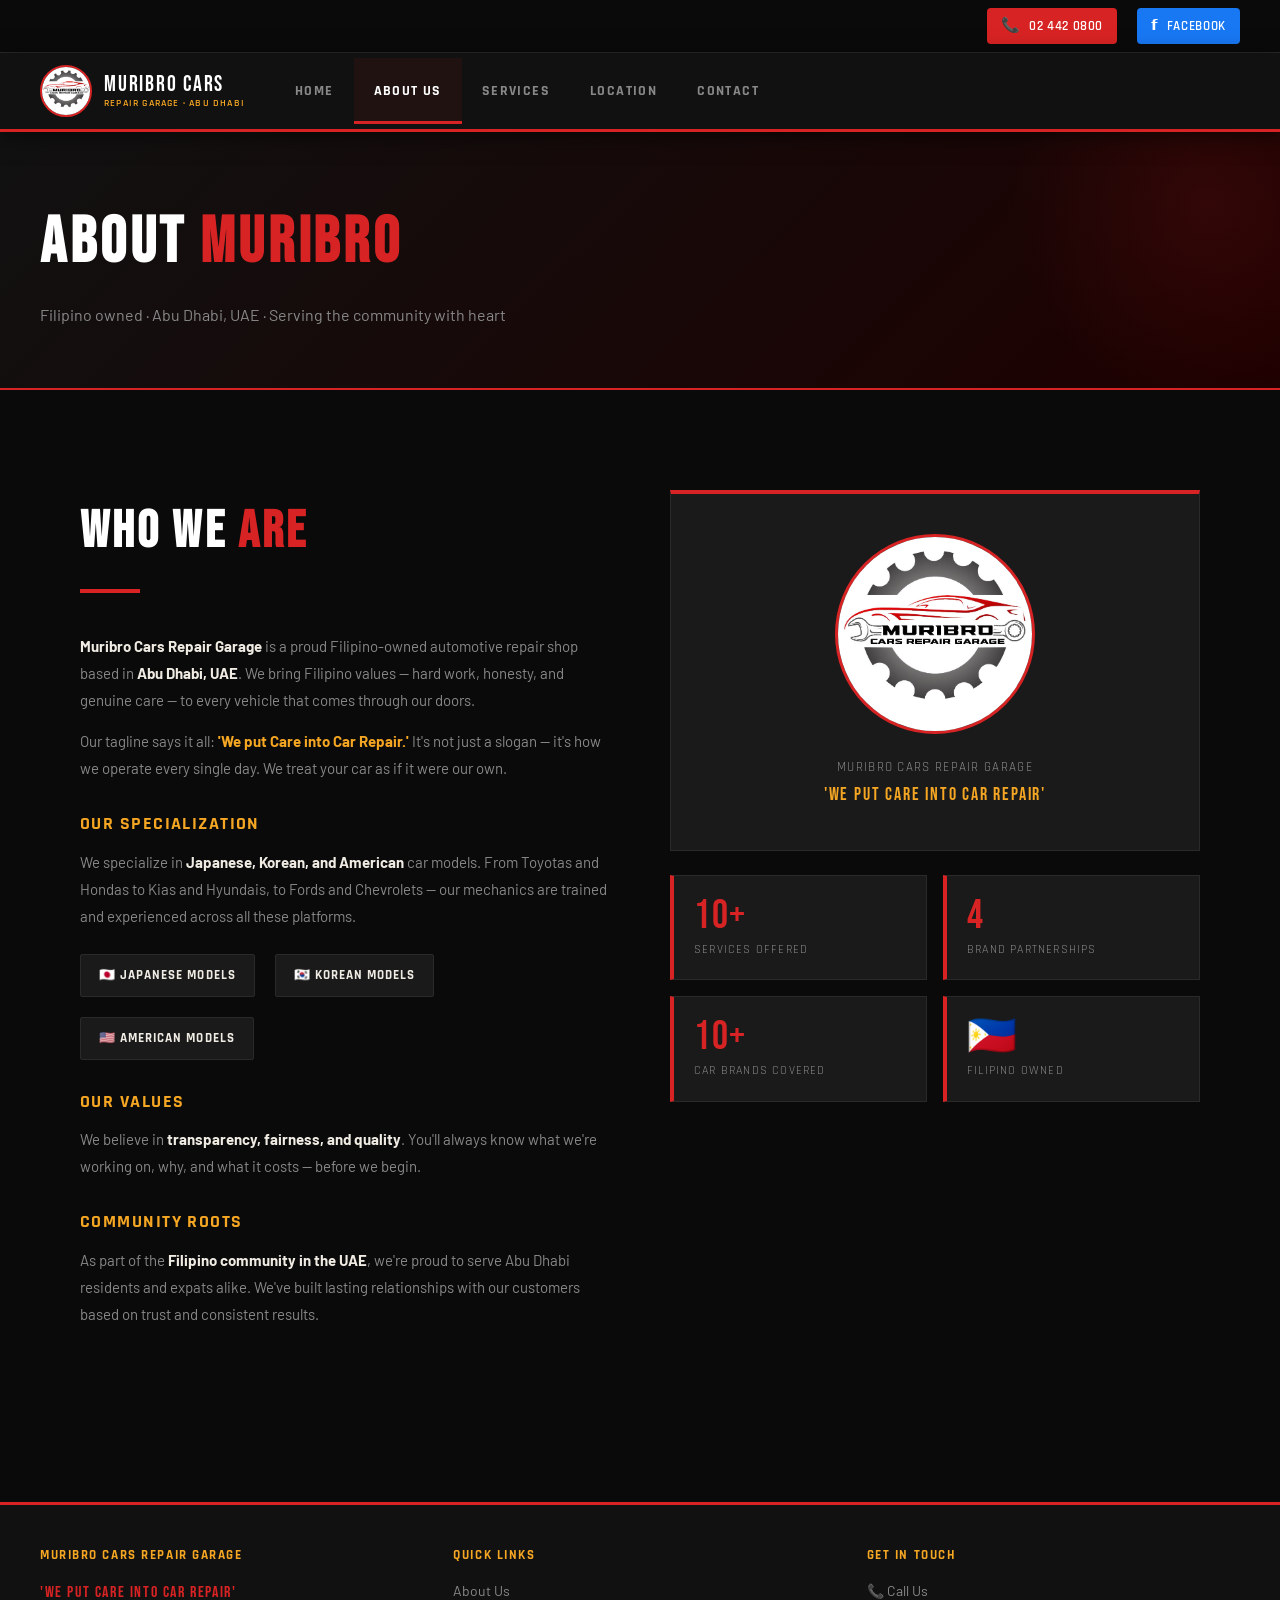
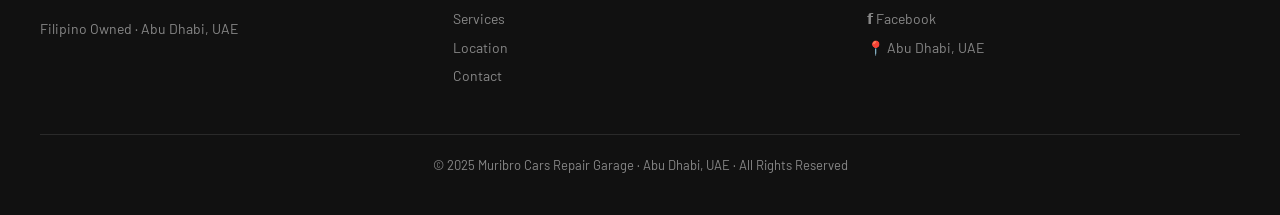
<file: about.html>
<!DOCTYPE html>
<html lang="en">
<head>
  <meta charset="UTF-8"/>
  <meta name="viewport" content="width=device-width, initial-scale=1.0"/>
  <title>About Us – Muribro Cars Repair Garage</title>
  <link rel="stylesheet" href="style.css"/>
  <style>
    .about-grid {
      display: grid;
      grid-template-columns: 1fr 1fr;
      gap: 60px;
      align-items: start;
      margin-top: 20px;
    }
    .about-text h3 {
      font-family: 'Rajdhani', sans-serif;
      font-weight: 700;
      font-size: 18px;
      letter-spacing: 0.08em;
      text-transform: uppercase;
      color: var(--gold);
      margin: 28px 0 10px;
    }
    .about-text p {
      color: var(--muted);
      font-size: 15px;
      line-height: 1.8;
      margin-bottom: 14px;
    }
    .about-text strong { color: var(--light); }

    .about-visual {
      position: relative;
    }
    .about-logo-box {
      background: var(--panel);
      border: 1px solid var(--border);
      border-top: 4px solid var(--red);
      padding: 40px;
      text-align: center;
      margin-bottom: 24px;
    }
    .about-logo-box img {
      max-width: 200px;
      border-radius: 50%;
      border: 3px solid var(--red);
    }
    .about-logo-box .placeholder-lg {
      width: 160px; height: 160px;
      border-radius: 50%;
      background: var(--dark);
      border: 3px solid var(--red);
      display: flex;
      align-items: center;
      justify-content: center;
      font-size: 60px;
      margin: 0 auto;
    }

    .stat-grid {
      display: grid;
      grid-template-columns: 1fr 1fr;
      gap: 16px;
    }
    .stat-box {
      background: var(--panel);
      border: 1px solid var(--border);
      border-left: 4px solid var(--red);
      padding: 20px;
    }
    .stat-num {
      font-family: 'Bebas Neue', cursive;
      font-size: 40px;
      color: var(--red);
      letter-spacing: 0.04em;
      line-height: 1;
    }
    .stat-label {
      font-family: 'Rajdhani', sans-serif;
      font-size: 12px;
      letter-spacing: 0.1em;
      text-transform: uppercase;
      color: var(--muted);
      margin-top: 4px;
    }

    .flag-row {
      display: flex;
      gap: 20px;
      margin-top: 24px;
      flex-wrap: wrap;
    }
    .flag-chip {
      display: flex;
      align-items: center;
      gap: 8px;
      background: var(--panel);
      border: 1px solid var(--border);
      padding: 10px 18px;
      border-radius: 2px;
      font-family: 'Rajdhani', sans-serif;
      font-weight: 700;
      font-size: 13px;
      letter-spacing: 0.08em;
      text-transform: uppercase;
      color: var(--light);
    }

    @media (max-width: 768px) {
      .about-grid { grid-template-columns: 1fr; gap: 30px; }
    }
  </style>
</head>
<body>

<div class="topbar">
  <a href="telephone.html" class="tel-btn"><span class="topbar-icon">📞</span> 02 442 0800</a>
  <a href="https://www.facebook.com/p/Muribro-Cars-Repair-Garage-61552199753803/" target="_blank" class="fb-btn"><span class="topbar-icon">𝗳</span> Facebook</a>
</div>

<nav>
  <a href="index.html" class="nav-logo">
    <img src="IMG_1400.jpeg" alt="Muribro Logo" onerror="this.style.display='none';this.nextElementSibling.style.display='flex'"/>
    <div class="nav-logo-placeholder" style="display:none">LOGO</div>
    <div class="nav-brand">
      <span>Muribro Cars</span>
      <span>Repair Garage · Abu Dhabi</span>
    </div>
  </a>
  <ul class="nav-links">
    <li><a href="index.html">Home</a></li>
    <li><a href="about.html" class="active">About Us</a></li>
    <li><a href="services.html">Services</a></li>
    <li><a href="location.html">Location</a></li>
    <li><a href="contact.html">Contact</a></li>
  </ul>
</nav>

<div class="page-header">
  <h1>About <span style="color:var(--red)">Muribro</span></h1>
  <p>Filipino owned · Abu Dhabi, UAE · Serving the community with heart</p>
</div>

<div class="section">
  <div class="about-grid">
    <div class="about-text">
      <h2 class="section-title">Who We <span>Are</span></h2>
      <div class="red-line"></div>

      <p><strong>Muribro Cars Repair Garage</strong> is a proud Filipino-owned automotive repair shop based in <strong>Abu Dhabi, UAE</strong>. We bring Filipino values — hard work, honesty, and genuine care — to every vehicle that comes through our doors.</p>

      <p>Our tagline says it all: <strong style="color:var(--gold)">'We put Care into Car Repair.'</strong> It's not just a slogan — it's how we operate every single day. We treat your car as if it were our own.</p>

      <h3>Our Specialization</h3>
      <p>We specialize in <strong>Japanese, Korean, and American</strong> car models. From Toyotas and Hondas to Kias and Hyundais, to Fords and Chevrolets — our mechanics are trained and experienced across all these platforms.</p>

      <div class="flag-row">
        <div class="flag-chip">🇯🇵 Japanese Models</div>
        <div class="flag-chip">🇰🇷 Korean Models</div>
        <div class="flag-chip">🇺🇸 American Models</div>
      </div>

      <h3>Our Values</h3>
      <p>We believe in <strong>transparency, fairness, and quality</strong>. You'll always know what we're working on, why, and what it costs — before we begin.</p>

      <h3>Community Roots</h3>
      <p>As part of the <strong>Filipino community in the UAE</strong>, we're proud to serve Abu Dhabi residents and expats alike. We've built lasting relationships with our customers based on trust and consistent results.</p>
    </div>

    <div class="about-visual">
      <div class="about-logo-box">
        <img src="IMG_1400.jpeg" alt="Muribro Logo" onerror="this.style.display='none';this.nextElementSibling.style.display='flex'"/>
        <div class="placeholder-lg" style="display:none">🔧</div>
        <p style="color:var(--muted);font-family:'Rajdhani',sans-serif;margin-top:16px;font-size:13px;letter-spacing:0.1em;text-transform:uppercase">Muribro Cars Repair Garage</p>
        <p style="color:var(--gold);font-family:'Bebas Neue',cursive;font-size:18px;letter-spacing:0.1em;margin-top:4px">'We put Care into Car Repair'</p>
      </div>

      <div class="stat-grid">
        <div class="stat-box">
          <div class="stat-num">10+</div>
          <div class="stat-label">Services Offered</div>
        </div>
        <div class="stat-box">
          <div class="stat-num">4</div>
          <div class="stat-label">Brand Partnerships</div>
        </div>
        <div class="stat-box">
          <div class="stat-num">10+</div>
          <div class="stat-label">Car Brands Covered</div>
        </div>
        <div class="stat-box">
          <div class="stat-num">🇵🇭</div>
          <div class="stat-label">Filipino Owned</div>
        </div>
      </div>
    </div>
  </div>
</div>

<footer>
  <div>
    <h4>Muribro Cars Repair Garage</h4>
    <p class="tagline-footer">'We put Care into Car Repair'</p>
    <p style="margin-top:12px">Filipino Owned · Abu Dhabi, UAE</p>
  </div>
  <div>
    <h4>Quick Links</h4>
    <a href="about.html">About Us</a>
    <a href="services.html">Services</a>
    <a href="location.html">Location</a>
    <a href="contact.html">Contact</a>
  </div>
  <div>
    <h4>Get in Touch</h4>
    <a href="telephone.html">📞 Call Us</a>
    <a href="https://www.facebook.com/p/Muribro-Cars-Repair-Garage-61552199753803/" target="_blank">𝗳 Facebook</a>
    <a href="location.html">📍 Abu Dhabi, UAE</a>
  </div>
  <div class="footer-bottom">© 2025 Muribro Cars Repair Garage · Abu Dhabi, UAE · All Rights Reserved</div>
</footer>
</body>
</html>
</file>
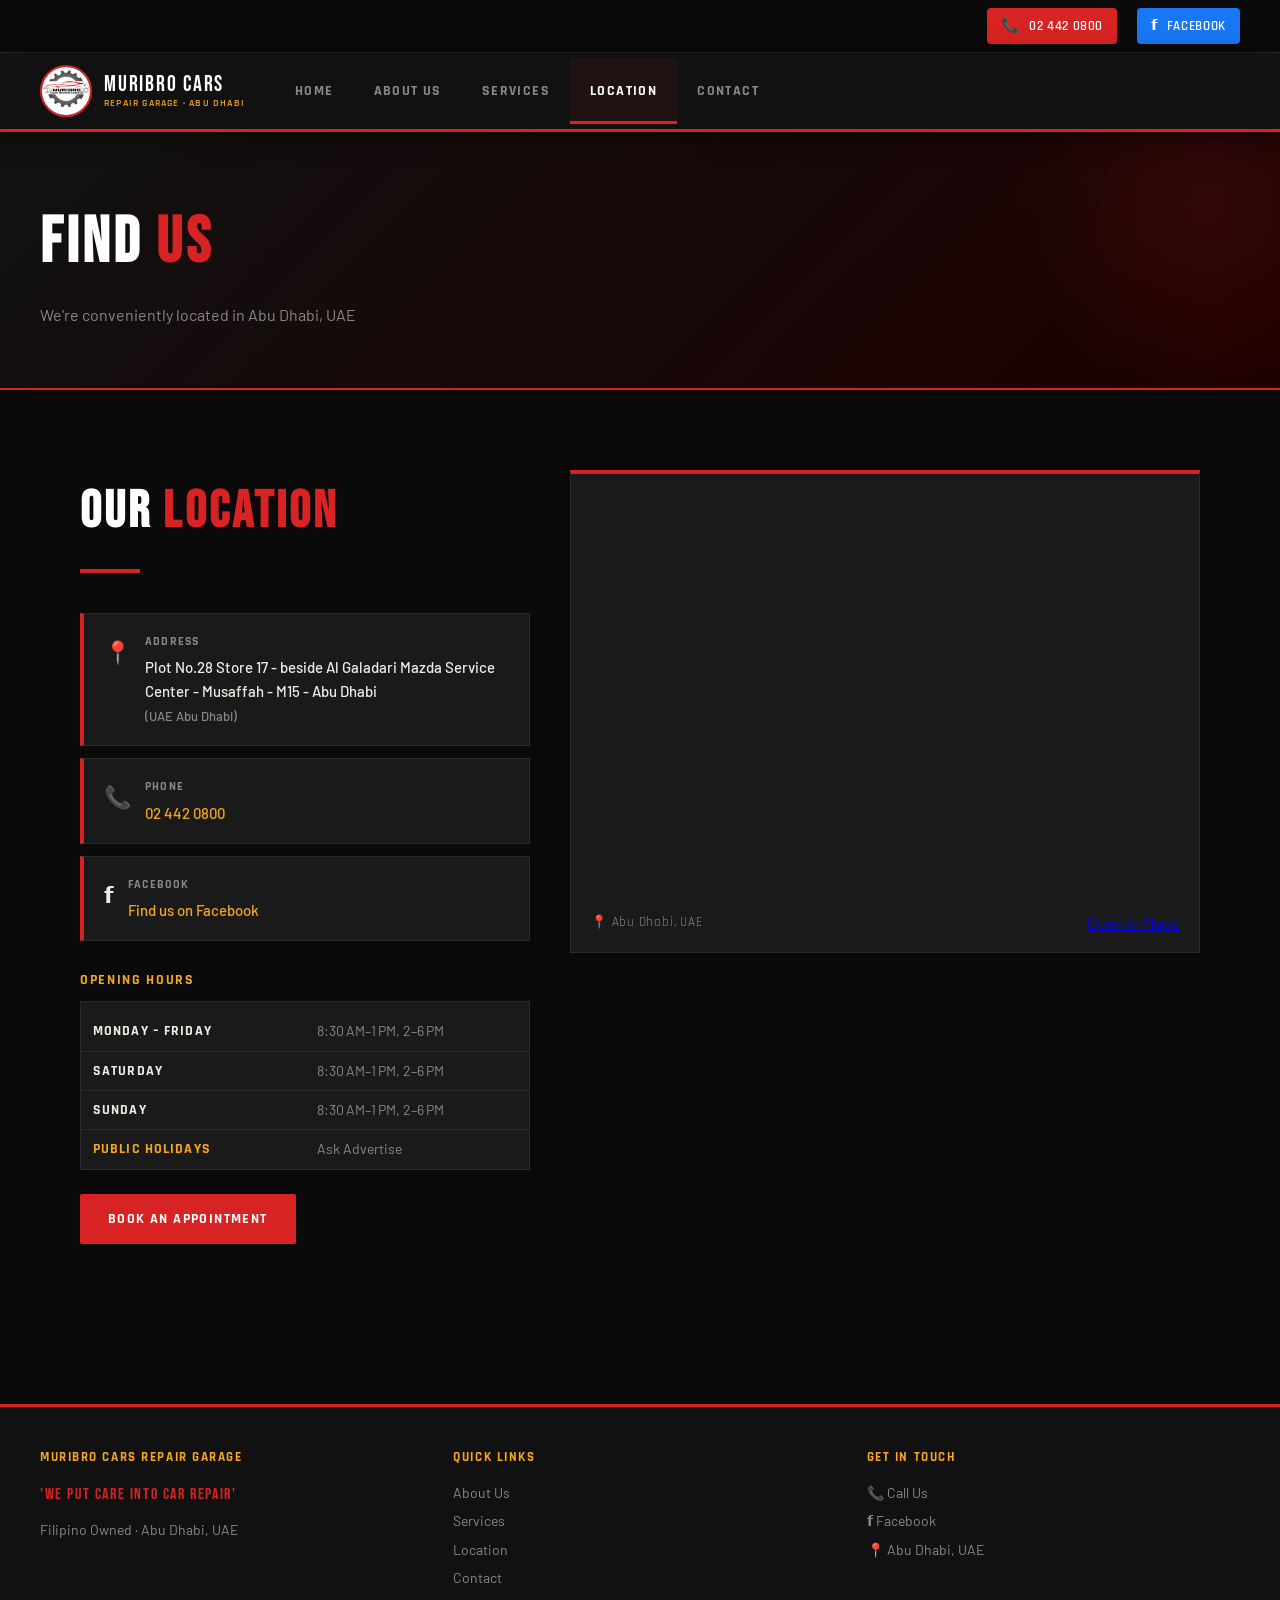
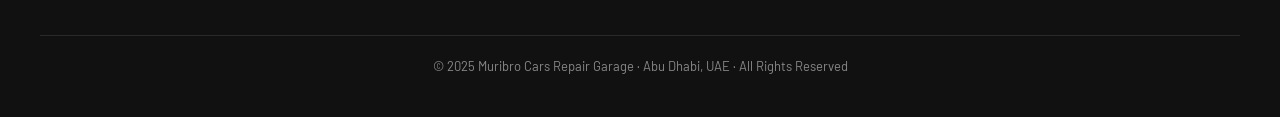
<file: location.html>
<!DOCTYPE html>
<html lang="en">
<head>
  <meta charset="UTF-8"/>
  <meta name="viewport" content="width=device-width, initial-scale=1.0"/>
  <title>Location – Muribro Cars Repair Garage</title>
  <link rel="stylesheet" href="style.css"/>
  <style>
    .location-grid {
      display: grid;
      grid-template-columns: 1fr 1.4fr;
      gap: 40px;
      align-items: start;
    }
    .location-info h3 {
      font-family: 'Rajdhani', sans-serif;
      font-weight: 700;
      font-size: 14px;
      letter-spacing: 0.12em;
      text-transform: uppercase;
      color: var(--gold);
      margin: 28px 0 10px;
    }
    .info-row {
      display: flex;
      align-items: flex-start;
      gap: 14px;
      background: var(--panel);
      border: 1px solid var(--border);
      border-left: 4px solid var(--red);
      padding: 18px 20px;
      margin-bottom: 12px;
    }
    .info-icon { font-size: 22px; flex-shrink: 0; margin-top: 2px; }
    .info-label {
      font-family: 'Rajdhani', sans-serif;
      font-weight: 700;
      font-size: 12px;
      letter-spacing: 0.1em;
      text-transform: uppercase;
      color: var(--muted);
      margin-bottom: 4px;
    }
    .info-value {
      font-size: 15px;
      color: var(--light);
      font-weight: 500;
    }
    .info-value a { color: var(--gold); text-decoration: none; }
    .info-value a:hover { text-decoration: underline; }

    .hours-table { width: 100%; border-collapse: collapse; margin-top: 10px; }
    .hours-table td {
      padding: 8px 12px;
      font-size: 14px;
      color: var(--muted);
      border-bottom: 1px solid var(--border);
    }
    .hours-table td:first-child {
      font-family: 'Rajdhani', sans-serif;
      font-weight: 700;
      letter-spacing: 0.08em;
      text-transform: uppercase;
      color: var(--light);
      width: 50%;
    }
    .hours-table tr:last-child td { border-bottom: none; }

    .map-box {
      background: var(--panel);
      border: 1px solid var(--border);
      border-top: 4px solid var(--red);
      overflow: hidden;
    }
    .map-box iframe {
      width: 100%;
      height: 420px;
      display: block;
      filter: grayscale(30%) contrast(1.1);
    }
    .map-placeholder {
      width: 100%;
      height: 420px;
      background: var(--dark);
      display: flex;
      flex-direction: column;
      align-items: center;
      justify-content: center;
      gap: 12px;
      color: var(--muted);
    }
    .map-placeholder span:first-child { font-size: 60px; }
    .map-placeholder p {
      font-family: 'Rajdhani', sans-serif;
      font-size: 14px;
      letter-spacing: 0.1em;
      text-transform: uppercase;
    }
    .map-caption {
      padding: 16px 20px;
      display: flex;
      align-items: center;
      justify-content: space-between;
    }
    .map-caption p {
      font-size: 13px;
      color: var(--muted);
      font-family: 'Rajdhani', sans-serif;
      letter-spacing: 0.06em;
    }

    @media (max-width: 768px) {
      .location-grid { grid-template-columns: 1fr; }
    }
  </style>
</head>
<body>

<div class="topbar">
  <a href="telephone.html" class="tel-btn"><span class="topbar-icon">📞</span> 02 442 0800</a>
  <a href="https://www.facebook.com/p/Muribro-Cars-Repair-Garage-61552199753803/" target="_blank" class="fb-btn"><span class="topbar-icon">𝗳</span> Facebook</a>
</div>

<nav>
  <a href="index.html" class="nav-logo">
    <img src="IMG_1400.jpeg" alt="Muribro Logo" onerror="this.style.display='none';this.nextElementSibling.style.display='flex'"/>
    <div class="nav-logo-placeholder" style="display:none">LOGO</div>
    <div class="nav-brand">
      <span>Muribro Cars</span>
      <span>Repair Garage · Abu Dhabi</span>
    </div>
  </a>
  <ul class="nav-links">
    <li><a href="index.html">Home</a></li>
    <li><a href="about.html">About Us</a></li>
    <li><a href="services.html">Services</a></li>
    <li><a href="location.html" class="active">Location</a></li>
    <li><a href="contact.html">Contact</a></li>
  </ul>
</nav>

<div class="page-header">
  <h1>Find <span style="color:var(--red)">Us</span></h1>
  <p>We're conveniently located in Abu Dhabi, UAE</p>
</div>

<div class="section">
  <div class="location-grid">
    <div class="location-info">
      <h2 class="section-title">Our <span>Location</span></h2>
      <div class="red-line"></div>

      <div class="info-row">
        <div class="info-icon">📍</div>
        <div>
          <div class="info-label">Address</div>
          <div class="info-value">Plot No.28 Store 17 - beside Al Galadari Mazda Service Center - Musaffah - M15 - Abu Dhabi<br/><span style="color:var(--muted);font-size:13px">(UAE Abu Dhabi)</span></div>
        </div>
      </div>

      <div class="info-row">
        <a href="telephone.html" style="display:contents;text-decoration:none">
          <div class="info-icon">📞</div>
          <div>
            <div class="info-label">Phone</div>
            <div class="info-value"><a href="telephone.html">02 442 0800</a></div>
          </div>
        </a>
      </div>

      <div class="info-row">
        <div class="info-icon">𝗳</div>
        <div>
          <div class="info-label">Facebook</div>
          <div class="info-value"><a href="https://www.facebook.com/p/Muribro-Cars-Repair-Garage-61552199753803/">Find us on Facebook</a></div>
        </div>
      </div>

      <h3>Opening Hours</h3>
      <div style="background:var(--panel);border:1px solid var(--border);">
        <table class="hours-table">
          <tr><td>Monday – Friday</td><td>8:30 AM–1 PM, 2–6 PM</td></tr>
          <tr><td>Saturday</td><td>8:30 AM–1 PM, 2–6 PM</td></tr>
          <tr><td>Sunday</td><td>8:30 AM–1 PM, 2–6 PM</td></tr>
          <tr><td style="color:var(--gold)">Public Holidays</td><td style="color:var(--muted)">Ask Advertise</td></tr>
        </table>
      </div>

      <div style="margin-top:24px">
        <a href="contact.html" class="btn btn-red">Book an Appointment</a>
      </div>
    </div>

    <div class="map-box">
      <!-- Replace with actual Google Maps embed for your address -->
      <iframe
  src="https://www.google.com/maps/embed?pb=!1m18!1m12!1m3!1d3634.1429635936656!2d54.4859155!3d24.376329600000002!2m3!1f0!2f0!3f0!3m2!1i1024!2i768!4f13.1!3m3!1m2!1s0x3e5e4106888b64fb%3A0x11a1b9f461a3b126!2sMuribro%20cars%20repair%20garage!5e0!3m2!1sen!2sae!4v1775793634852!5m2!1sen!2sae"
  width="100%"
  height="300"
  style="border:0; border-radius:10px;"
  allowfullscreen=""
  loading="lazy"
  referrerpolicy="no-referrer-when-downgrade"
  title="Muribro Cars Location"
></iframe>
      <div class="map-caption">
        <p>📍 Abu Dhabi, UAE</p>
        <a href="https://maps.app.goo.gl/72Bjj9gnikcsqE6n6">Open in Maps</a>
      </div>
    </div>
  </div>
</div>

<footer>
  <div>
    <h4>Muribro Cars Repair Garage</h4>
    <p class="tagline-footer">'We put Care into Car Repair'</p>
    <p style="margin-top:12px">Filipino Owned · Abu Dhabi, UAE</p>
  </div>
  <div>
    <h4>Quick Links</h4>
    <a href="about.html">About Us</a>
    <a href="services.html">Services</a>
    <a href="location.html">Location</a>
    <a href="contact.html">Contact</a>
  </div>
  <div>
    <h4>Get in Touch</h4>
    <a href="telephone.html">📞 Call Us</a>
    <a href="https://www.facebook.com/p/Muribro-Cars-Repair-Garage-61552199753803/" target="_blank">𝗳 Facebook</a>
    <a href="location.html">📍 Abu Dhabi, UAE</a>
  </div>
  <div class="footer-bottom">© 2025 Muribro Cars Repair Garage · Abu Dhabi, UAE · All Rights Reserved</div>
</footer>
</body>
</html>
</file>
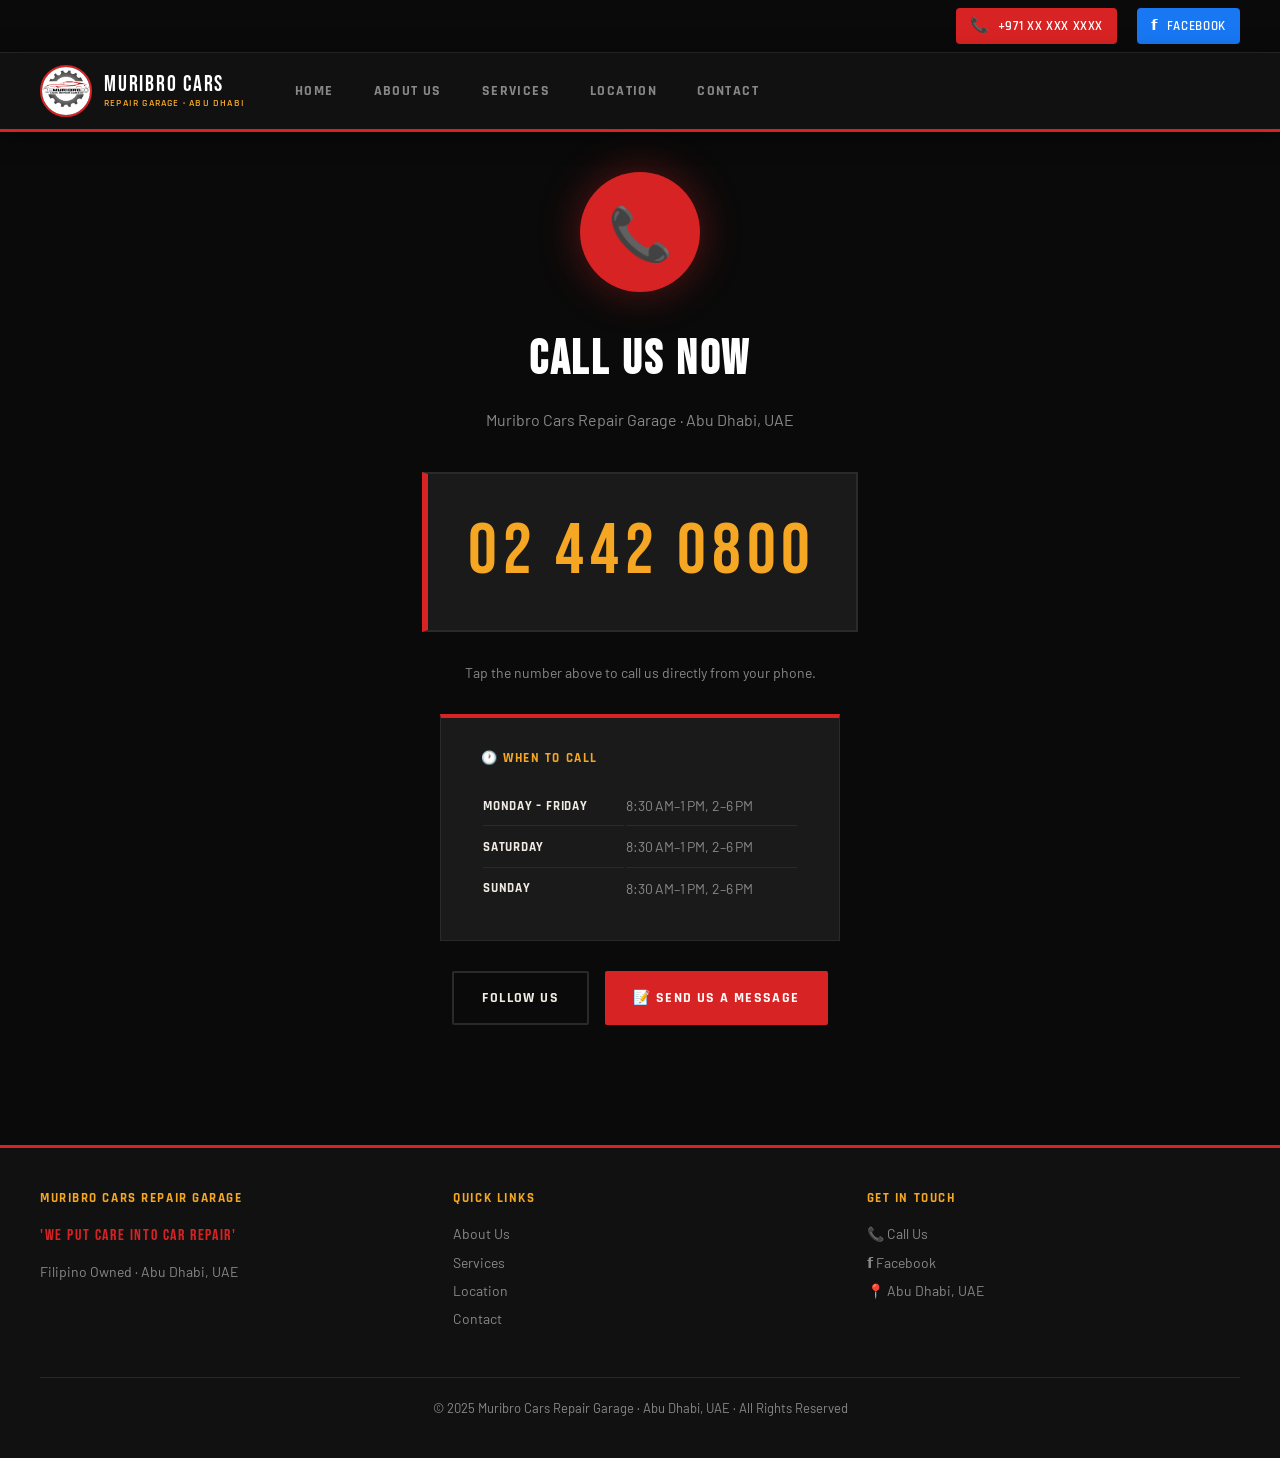
<file: telephone.html>
<!DOCTYPE html>
<html lang="en">
<head>
  <meta charset="UTF-8"/>
  <meta name="viewport" content="width=device-width, initial-scale=1.0"/>
  <title>Call Us – Muribro Cars Repair Garage</title>
  <link rel="stylesheet" href="style.css"/>
  <style>
    .tel-center {
      display: flex;
      flex-direction: column;
      align-items: center;
      justify-content: center;
      min-height: 70vh;
      text-align: center;
      padding: 40px;
    }
    .tel-icon-wrap {
      width: 120px; height: 120px;
      border-radius: 50%;
      background: var(--red);
      display: flex;
      align-items: center;
      justify-content: center;
      font-size: 52px;
      margin-bottom: 30px;
      box-shadow: 0 0 40px rgba(215,35,35,0.4);
      animation: ringpulse 2s ease-in-out infinite;
    }
    @keyframes ringpulse {
      0%,100% { box-shadow: 0 0 40px rgba(215,35,35,0.4); }
      50% { box-shadow: 0 0 70px rgba(215,35,35,0.7); }
    }
    .tel-title {
      font-family: 'Bebas Neue', cursive;
      font-size: 48px;
      letter-spacing: 0.06em;
      color: var(--white);
      margin-bottom: 8px;
    }
    .tel-sub {
      color: var(--muted);
      font-size: 16px;
      margin-bottom: 40px;
    }
    .tel-number {
      font-family: 'Bebas Neue', cursive;
      font-size: clamp(36px, 8vw, 72px);
      color: var(--gold);
      letter-spacing: 0.08em;
      margin-bottom: 30px;
      background: var(--panel);
      border: 2px solid var(--border);
      border-left: 6px solid var(--red);
      padding: 20px 40px;
      cursor: pointer;
      transition: border-color 0.2s;
      text-decoration: none;
      display: inline-block;
    }
    .tel-number:hover { border-color: var(--gold); }

    .tel-hours {
      background: var(--panel);
      border: 1px solid var(--border);
      border-top: 4px solid var(--red);
      padding: 30px 40px;
      max-width: 400px;
      width: 100%;
      margin: 30px auto 0;
      text-align: left;
    }
    .tel-hours h4 {
      font-family: 'Rajdhani', sans-serif;
      font-weight: 700;
      font-size: 13px;
      letter-spacing: 0.12em;
      text-transform: uppercase;
      color: var(--gold);
      margin-bottom: 16px;
    }
    .tel-hours table { width: 100%; }
    .tel-hours td {
      padding: 8px 0;
      font-size: 14px;
      color: var(--muted);
      border-bottom: 1px solid var(--border);
    }
    .tel-hours td:first-child {
      font-family: 'Rajdhani', sans-serif;
      font-weight: 700;
      color: var(--light);
      text-transform: uppercase;
      font-size: 13px;
      letter-spacing: 0.06em;
    }
    .tel-hours tr:last-child td { border-bottom: none; }

    .also-reach {
      margin-top: 30px;
      display: flex;
      gap: 16px;
      flex-wrap: wrap;
      justify-content: center;
    }
  </style>
</head>
<body>

<div class="topbar">
  <a href="telephone.html" class="tel-btn"><span class="topbar-icon">📞</span> +971 XX XXX XXXX</a>
  <a href="https://www.facebook.com/p/Muribro-Cars-Repair-Garage-61552199753803/" target="_blank" class="fb-btn"><span class="topbar-icon">𝗳</span> Facebook</a>
</div>

<nav>
  <a href="index.html" class="nav-logo">
    <img src="IMG_1400.jpeg" alt="Muribro Logo" onerror="this.style.display='none';this.nextElementSibling.style.display='flex'"/>
    <div class="nav-logo-placeholder" style="display:none">LOGO</div>
    <div class="nav-brand">
      <span>Muribro Cars</span>
      <span>Repair Garage · Abu Dhabi</span>
    </div>
  </a>
  <ul class="nav-links">
    <li><a href="index.html">Home</a></li>
    <li><a href="about.html">About Us</a></li>
    <li><a href="services.html">Services</a></li>
    <li><a href="location.html">Location</a></li>
    <li><a href="contact.html">Contact</a></li>
  </ul>
</nav>

<div class="tel-center">
  <div class="tel-icon-wrap">📞</div>
  <h1 class="tel-title">Call Us Now</h1>
  <p class="tel-sub">Muribro Cars Repair Garage · Abu Dhabi, UAE</p>

  <!-- UPDATE THIS NUMBER WITH YOUR REAL PHONE NUMBER -->
  <a href="tel:02 442 0800" class="tel-number">02 442 0800</a>

  <p style="color:var(--muted);font-size:14px">Tap the number above to call us directly from your phone.</p>

  <div class="tel-hours">
    <h4>🕐 When to Call</h4>
    <table>
      <tr><td>Monday – Friday</td><td>8:30 AM–1 PM, 2–6 PM</td></tr>
      <tr><td>Saturday</td><td>8:30 AM–1 PM, 2–6 PM</td></tr>
      <tr><td>Sunday</td><td>8:30 AM–1 PM, 2–6 PM</td></tr>
    </table>
  </div>

  <div class="also-reach">
    <a href="socials.html" target="_blank" class="btn btn-outline">Follow us</a>
    <a href="contact.html" class="btn btn-red">📝 Send us a Message</a>
  </div>
</div>

<footer>
  <div>
    <h4>Muribro Cars Repair Garage</h4>
    <p class="tagline-footer">'We put Care into Car Repair'</p>
    <p style="margin-top:12px">Filipino Owned · Abu Dhabi, UAE</p>
  </div>
  <div>
    <h4>Quick Links</h4>
    <a href="about.html">About Us</a>
    <a href="services.html">Services</a>
    <a href="location.html">Location</a>
    <a href="contact.html">Contact</a>
  </div>
  <div>
    <h4>Get in Touch</h4>
    <a href="telephone.html">📞 Call Us</a>
    <a href="https://www.facebook.com/p/Muribro-Cars-Repair-Garage-61552199753803/" target="_blank">𝗳 Facebook</a>
    <a href="location.html">📍 Abu Dhabi, UAE</a>
  </div>
  <div class="footer-bottom">© 2025 Muribro Cars Repair Garage · Abu Dhabi, UAE · All Rights Reserved</div>
</footer>
</body>
</html>
</file>
<file: style.css>
@import url('https://fonts.googleapis.com/css2?family=Bebas+Neue&family=Rajdhani:wght@400;500;600;700&family=Barlow:wght@300;400;500;600&display=swap');

:root {
  --red: #D72323;
  --dark-red: #a01a1a;
  --gold: #F5A623;
  --black: #0a0a0a;
  --dark: #111111;
  --panel: #1a1a1a;
  --border: #2a2a2a;
  --light: #f0ece4;
  --muted: #888;
  --white: #ffffff;
}

*, *::before, *::after { box-sizing: border-box; margin: 0; padding: 0; }

html { scroll-behavior: smooth; }

body {
  background: var(--black);
  color: var(--light);
  font-family: 'Barlow', sans-serif;
  font-weight: 400;
  line-height: 1.6;
  overflow-x: hidden;
}

/* ─── TOPBAR ─── */
.topbar {
  background: var(--black);
  border-bottom: 1px solid var(--border);
  padding: 8px 40px;
  display: flex;
  justify-content: flex-end;
  align-items: center;
  gap: 20px;
}

.topbar a {
  display: flex;
  align-items: center;
  gap: 8px;
  color: var(--muted);
  text-decoration: none;
  font-size: 13px;
  font-family: 'Rajdhani', sans-serif;
  font-weight: 600;
  letter-spacing: 0.05em;
  text-transform: uppercase;
  transition: color 0.2s;
}
.topbar a:hover { color: var(--gold); }

.topbar a.fb-btn {
  background: #1877F2;
  color: white;
  padding: 6px 14px;
  border-radius: 4px;
}
.topbar a.fb-btn:hover { background: #0d65d9; color: white; }

.topbar a.tel-btn {
  background: var(--red);
  color: white;
  padding: 6px 14px;
  border-radius: 4px;
}
.topbar a.tel-btn:hover { background: var(--dark-red); color: white; }

.topbar-icon { font-size: 15px; }

/* ─── NAVBAR ─── */
nav {
  background: var(--dark);
  border-bottom: 3px solid var(--red);
  padding: 0 40px;
  display: flex;
  align-items: center;
  gap: 0;
  position: sticky;
  top: 0;
  z-index: 100;
  box-shadow: 0 4px 20px rgba(0,0,0,0.5);
}

.nav-logo {
  display: flex;
  align-items: center;
  gap: 12px;
  padding: 12px 0;
  margin-right: 30px;
  text-decoration: none;
}

.nav-logo img {
  height: 52px;
  width: 52px;
  object-fit: contain;
  border-radius: 50%;
  border: 2px solid var(--red);
}

.nav-logo-placeholder {
  height: 52px;
  width: 52px;
  border-radius: 50%;
  background: var(--panel);
  border: 2px solid var(--red);
  display: flex;
  align-items: center;
  justify-content: center;
  font-size: 11px;
  color: var(--muted);
  text-align: center;
  font-family: 'Rajdhani', sans-serif;
}

.nav-brand {
  display: flex;
  flex-direction: column;
  line-height: 1.1;
}
.nav-brand span:first-child {
  font-family: 'Bebas Neue', cursive;
  font-size: 22px;
  color: var(--white);
  letter-spacing: 0.08em;
}
.nav-brand span:last-child {
  font-size: 10px;
  color: var(--gold);
  font-family: 'Rajdhani', sans-serif;
  font-weight: 600;
  letter-spacing: 0.12em;
  text-transform: uppercase;
}

.nav-links {
  display: flex;
  list-style: none;
  gap: 0;
  flex: 1;
}

.nav-links a {
  display: block;
  padding: 22px 20px;
  color: var(--muted);
  text-decoration: none;
  font-family: 'Rajdhani', sans-serif;
  font-weight: 700;
  font-size: 14px;
  letter-spacing: 0.1em;
  text-transform: uppercase;
  transition: color 0.2s, background 0.2s;
  position: relative;
}
.nav-links a::after {
  content: '';
  position: absolute;
  bottom: 0; left: 0; right: 0;
  height: 3px;
  background: var(--red);
  transform: scaleX(0);
  transition: transform 0.2s;
}
.nav-links a:hover, .nav-links a.active {
  color: var(--white);
  background: rgba(215,35,35,0.08);
}
.nav-links a:hover::after, .nav-links a.active::after {
  transform: scaleX(1);
}

/* ─── FOOTER ─── */
footer {
  background: var(--dark);
  border-top: 3px solid var(--red);
  padding: 40px;
  display: grid;
  grid-template-columns: 1fr 1fr 1fr;
  gap: 40px;
  margin-top: 80px;
}

footer h4 {
  font-family: 'Rajdhani', sans-serif;
  font-weight: 700;
  font-size: 13px;
  letter-spacing: 0.12em;
  text-transform: uppercase;
  color: var(--gold);
  margin-bottom: 14px;
}

footer p, footer a {
  color: var(--muted);
  font-size: 14px;
  text-decoration: none;
  display: block;
  margin-bottom: 6px;
  transition: color 0.2s;
}
footer a:hover { color: var(--light); }

.footer-bottom {
  grid-column: 1/-1;
  border-top: 1px solid var(--border);
  padding-top: 20px;
  text-align: center;
  color: var(--muted);
  font-size: 13px;
}

.tagline-footer {
  color: var(--red);
  font-family: 'Bebas Neue', cursive;
  letter-spacing: 0.1em;
  font-size: 16px;
}

/* ─── PAGE HEADER ─── */
.page-header {
  background: linear-gradient(135deg, var(--dark) 0%, #1e0000 100%);
  padding: 60px 40px;
  border-bottom: 2px solid var(--red);
  position: relative;
  overflow: hidden;
}
.page-header::before {
  content: '';
  position: absolute;
  top: -50%; right: -10%;
  width: 400px; height: 400px;
  background: radial-gradient(circle, rgba(215,35,35,0.12) 0%, transparent 70%);
  pointer-events: none;
}
.page-header h1 {
  font-family: 'Bebas Neue', cursive;
  font-size: clamp(36px, 6vw, 64px);
  letter-spacing: 0.06em;
  color: var(--white);
}
.page-header p {
  color: var(--muted);
  font-size: 16px;
  margin-top: 8px;
}

/* ─── SECTION ─── */
.section {
  padding: 80px 40px;
  max-width: 1200px;
  margin: 0 auto;
}

.section-title {
  font-family: 'Bebas Neue', cursive;
  font-size: clamp(32px, 5vw, 52px);
  letter-spacing: 0.06em;
  color: var(--white);
  margin-bottom: 8px;
}
.section-title span { color: var(--red); }

.section-sub {
  color: var(--muted);
  margin-bottom: 50px;
  font-size: 15px;
  max-width: 500px;
}

/* ─── BUTTONS ─── */
.btn {
  display: inline-flex;
  align-items: center;
  gap: 8px;
  padding: 14px 28px;
  font-family: 'Rajdhani', sans-serif;
  font-weight: 700;
  font-size: 14px;
  letter-spacing: 0.1em;
  text-transform: uppercase;
  border: none;
  cursor: pointer;
  text-decoration: none;
  transition: all 0.2s;
  border-radius: 2px;
}
.btn-red { background: var(--red); color: white; }
.btn-red:hover { background: var(--dark-red); transform: translateY(-1px); }
.btn-outline { background: transparent; color: var(--light); border: 2px solid var(--border); }
.btn-outline:hover { border-color: var(--red); color: var(--red); }

/* ─── DIVIDER ─── */
.red-line {
  width: 60px;
  height: 4px;
  background: var(--red);
  margin: 16px 0 40px;
}

/* ─── RESPONSIVE ─── */
@media (max-width: 768px) {
  nav { padding: 0 16px; flex-wrap: wrap; }
  .nav-links { flex-wrap: wrap; }
  .nav-links a { padding: 16px 12px; font-size: 12px; }
  .topbar { padding: 6px 16px; gap: 10px; }
  footer { grid-template-columns: 1fr; padding: 30px 20px; }
  .section { padding: 50px 20px; }
  .page-header { padding: 40px 20px; }
}
</file>
